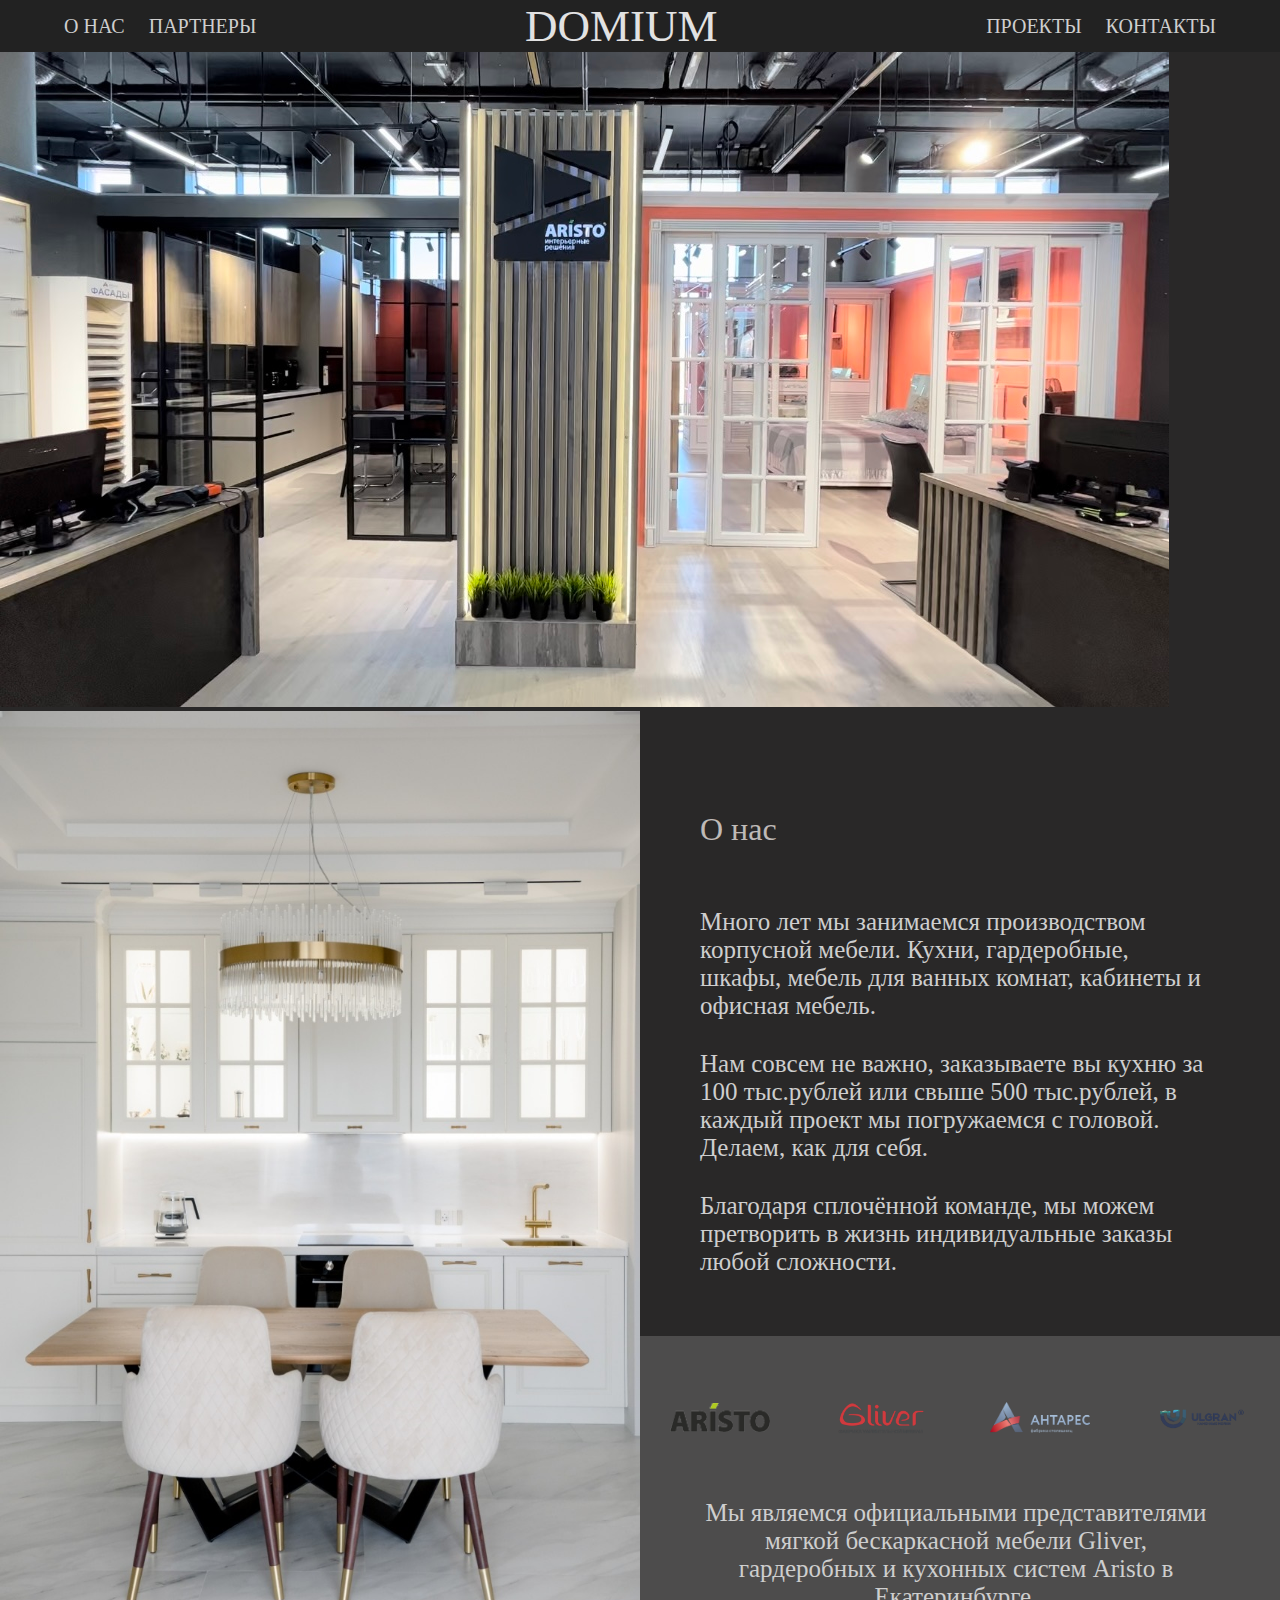
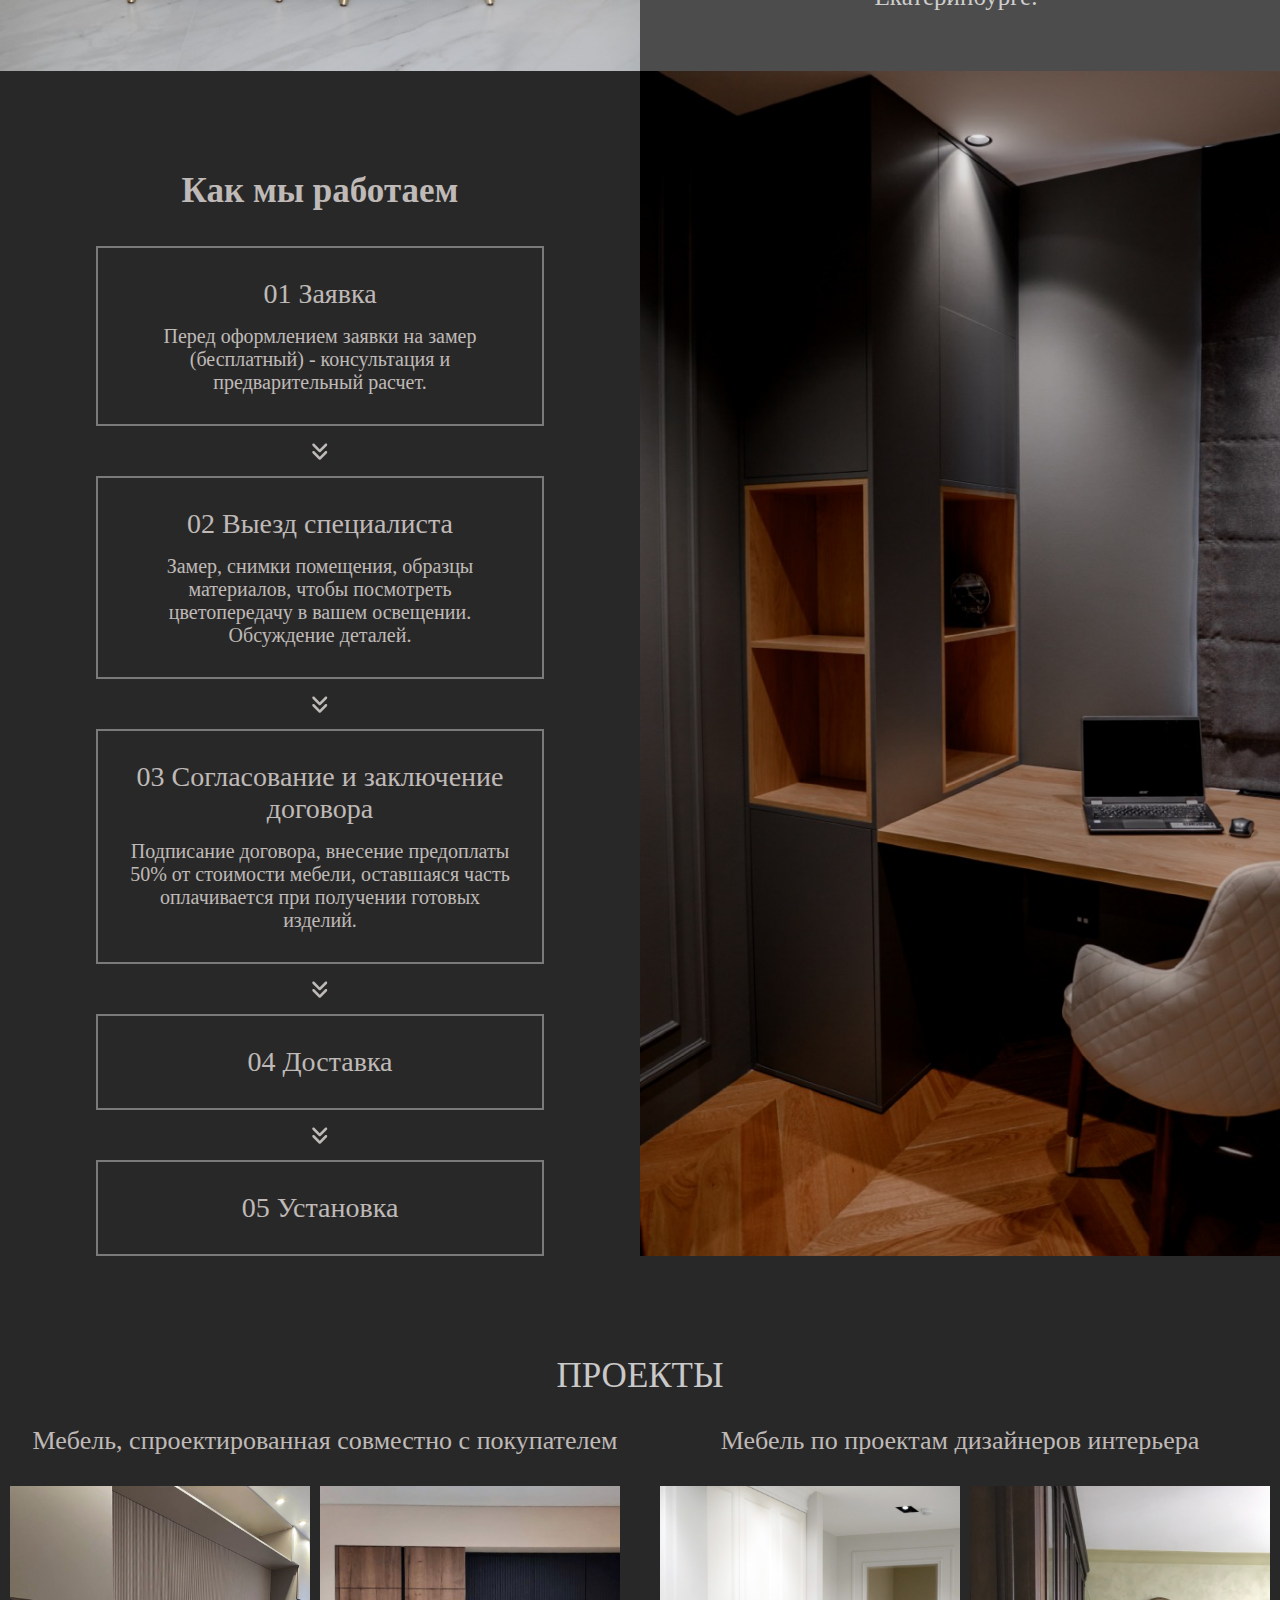
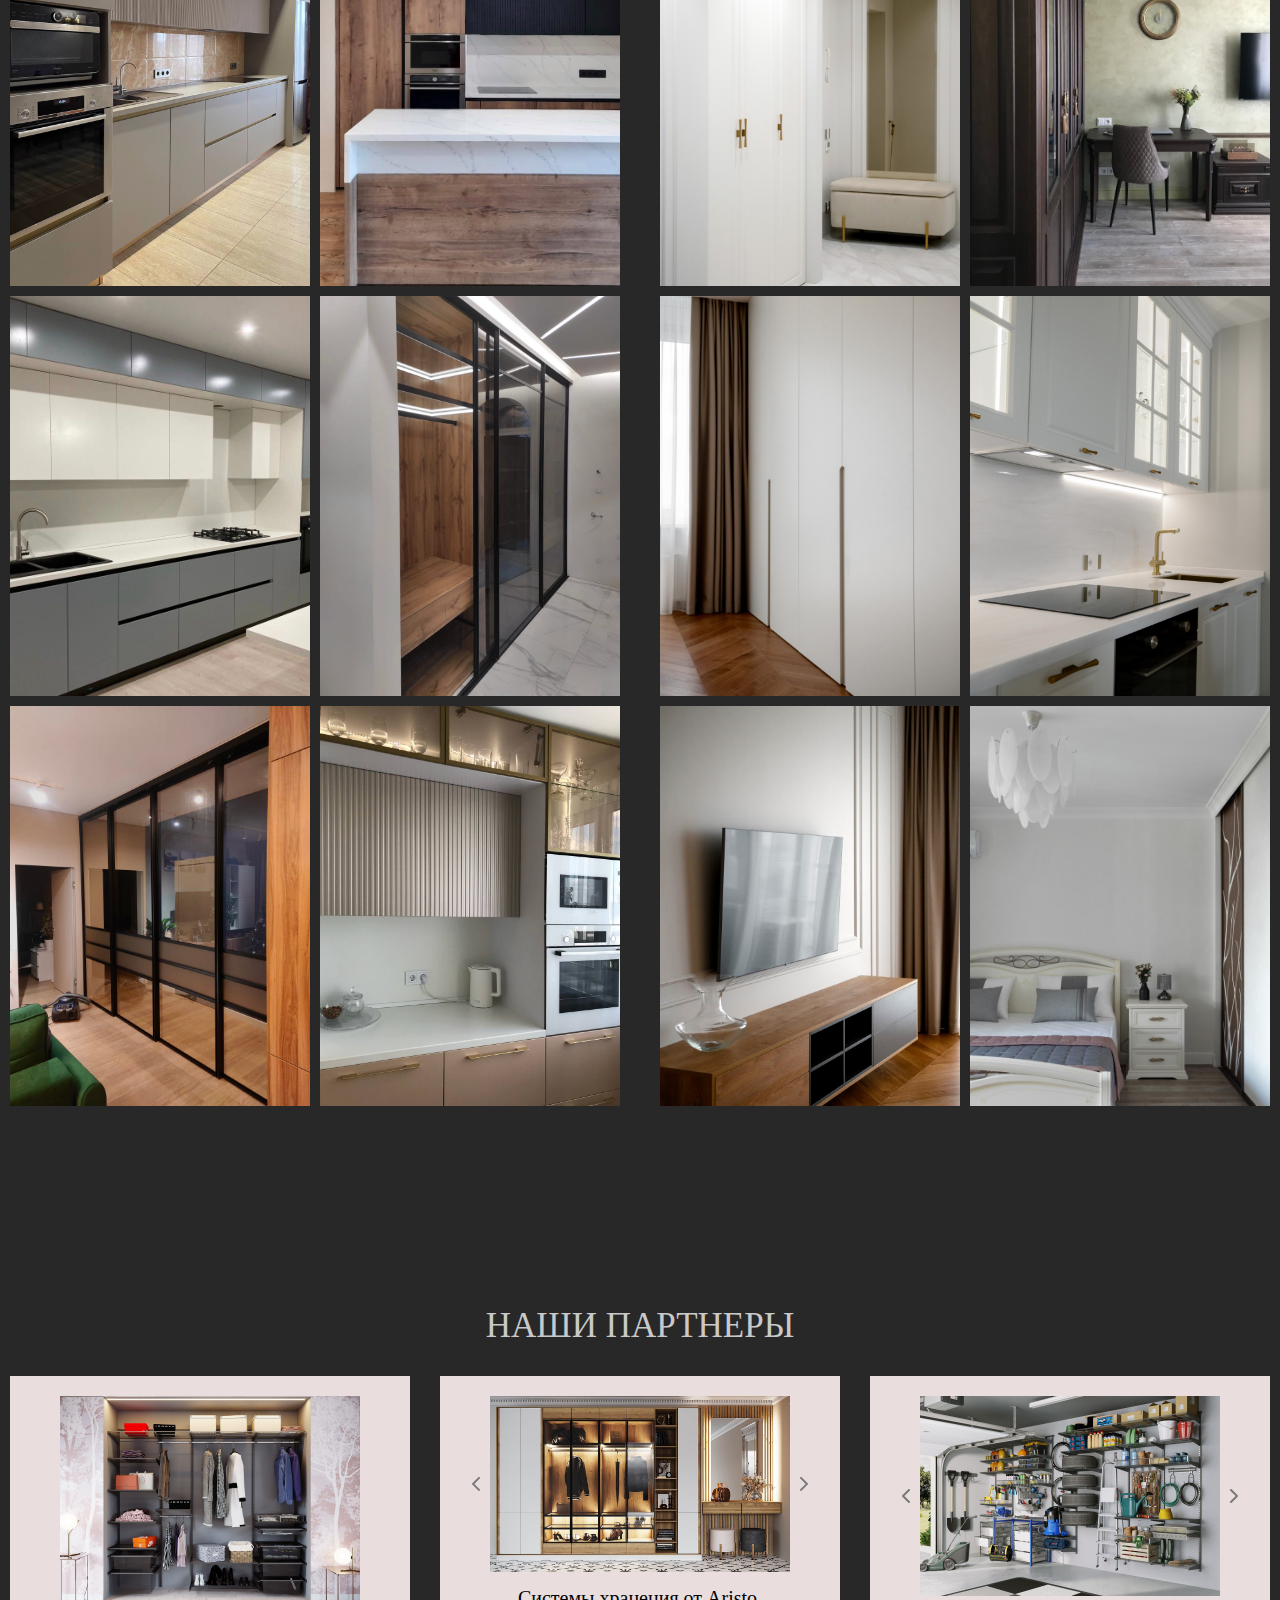
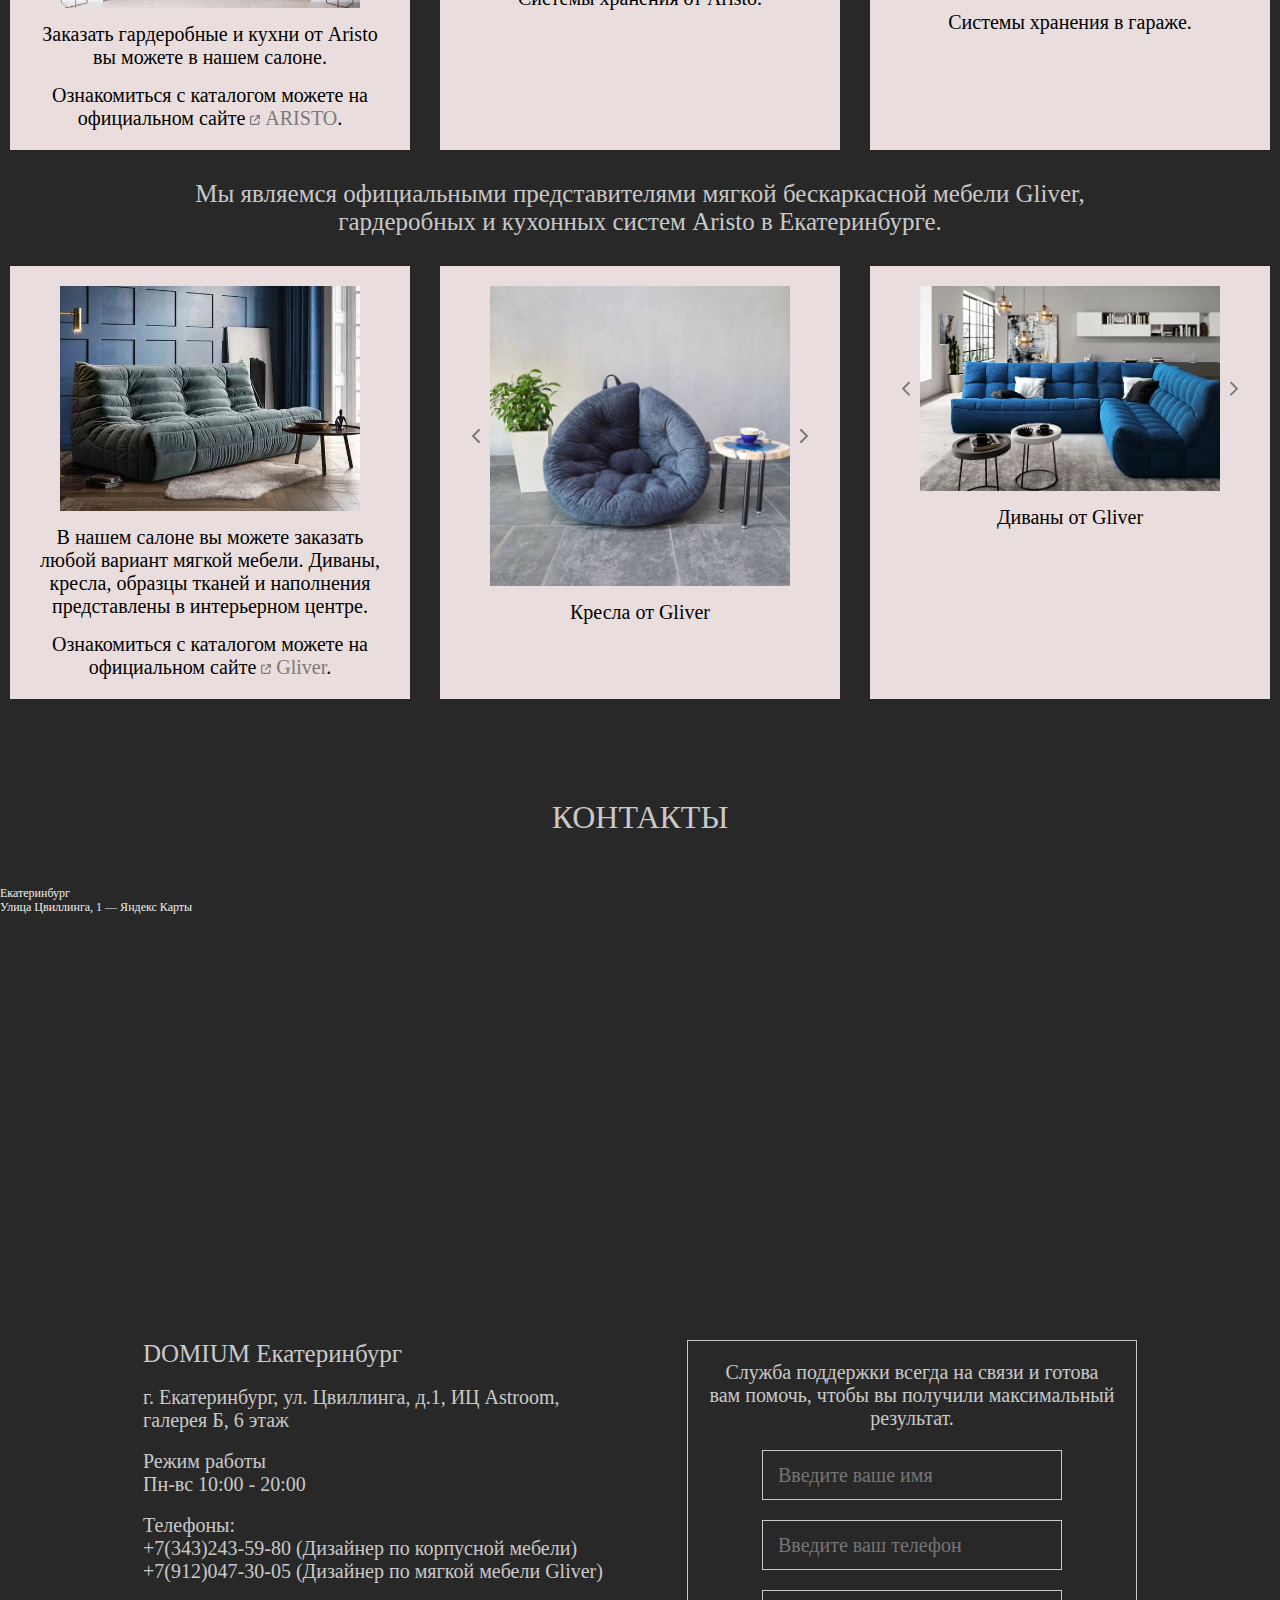
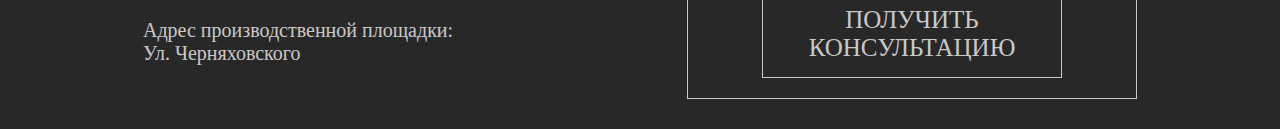
<file: index.html>
<!DOCTYPE html>
<html lang="en">
  <head>
    <meta charset="UTF-8" />
    <meta http-equiv="X-UA-Compatible" content="IE=edge" />
    <meta name="viewport" content="width=device-width, initial-scale=1.0" />
    <title>Изготовление корпусной и мягкой мебели Domium</title>
    <link
      rel="stylesheet"
      href="https://cdnjs.cloudflare.com/ajax/libs/animate.css/4.1.1/animate.min.css"
    />
    <link rel="stylesheet" href="style.css" />
    <script src="wow.min.js"></script>
    <script>
      new WOW().init();
    </script>
    <script src="jquery-3.6.4.min.js"></script>
    <script src="code.js" defer></script>
</head>
  <body>
    <header class="header">
      <nav class="navigation">
        <div class="nav-half">
          <a href="#about" class="navigation__link company">О нас</a>
          <a href="#partners" class="navigation__link">Партнеры</a>
        </div>
        <a href="#" class="logo">DOMIUM</a>
        <div class="nav-half">
          <a href="#projects" class="navigation__link">Проекты</a>
          <a href="#contacts" class="navigation__link">Контакты</a>
        </div>
        <div class="navigation__hamburger">
          <div class="three col">
            <div class="hamburger" id="hamburger-1">
              <span class="line"></span>
              <span class="line"></span>
              <span class="line"></span>
            </div>
          </div>
        </div>
      </nav>
      <div class="navigation__wrapper menu">
        <a href="#about" class="navigation__link company">О нас</a>
        <a href="#partners" class="navigation__link">Партнеры</a>
        <a href="#projects" class="navigation__link">Проекты</a>
        <a href="#contacts" class="navigation__link">Контакты</a>
      </div>
    </header>
    <main class="main">
      <div class="main__video">
        <img src="img/main-mobile.jpg" alt="фото салона">
      </div>
      <div class="main__about_us" id="about">
        <div class="about_us-info">
          <div class="about_us-info-left"></div>
          <div class="about_us-info-right">
            <div class="part1">
              <h1 class="main__about-us-title">О нас</h1>
              <p class="furniture_description">
                Много лет мы занимаемся производством корпусной мебели. Кухни,
                гардеробные, шкафы, мебель для ванных комнат, кабинеты и офисная
                мебель.
              </p>
              <p class="furniture_description">
                Нам совсем не важно, заказываете вы кухню за 100 тыс.рублей или
                свыше 500 тыс.рублей, в каждый проект мы погружаемся с головой.
                Делаем, как для себя.
              </p>
              <p class="furniture_description">
                Благодаря сплочённой команде, мы можем претворить в жизнь
                индивидуальные заказы любой сложности.
              </p>
            </div>
            <div class="part2" id="partners">
              <div class="partners_logos">
                <div class="partner_logo aristo_link">
                  <img src="img/aristo-big-1.png" alt="aristo" />
                </div>
                <div class="partner_logo gliver_link">
                  <img src="img/Лого_Гливер.png" alt="gliver" />
                </div>
                <div class="partner_logo">
                  <img
                    src="img/logo_antares_cmyk_horiz_invert.png"
                    alt="antares"
                  />
                </div>
                <div class="partner_logo">
                  <img src="img/Ulgran.png" alt="ulgran" />
                </div>
              </div>
              <p class="furniture_description center">
                Мы являемся официальными представителями мягкой бескаркасной
                мебели Gliver, гардеробных и кухонных систем Aristo в
                Екатеринбурге.
              </p>
            </div>
          </div>
        </div>
        <div class="work_stages">
          <div class="work_stages__description">
            <h2>Как мы работаем</h2>
            <div class="work_stage_item">
              <p>01 Заявка</p>
              <p>
                Перед оформлением заявки на замер (бесплатный) - консультация и
                предварительный расчет.
              </p>
            </div>
            <svg xmlns="http://www.w3.org/2000/svg" viewBox="0 0 448 512">
              <!--! Font Awesome Pro 6.4.0 by @fontawesome - https://fontawesome.com License - https://fontawesome.com/license (Commercial License) Copyright 2023 Fonticons, Inc. -->
              <path
                d="M246.6 470.6c-12.5 12.5-32.8 12.5-45.3 0l-160-160c-12.5-12.5-12.5-32.8 0-45.3s32.8-12.5 45.3 0L224 402.7 361.4 265.4c12.5-12.5 32.8-12.5 45.3 0s12.5 32.8 0 45.3l-160 160zm160-352l-160 160c-12.5 12.5-32.8 12.5-45.3 0l-160-160c-12.5-12.5-12.5-32.8 0-45.3s32.8-12.5 45.3 0L224 210.7 361.4 73.4c12.5-12.5 32.8-12.5 45.3 0s12.5 32.8 0 45.3z"
              />
            </svg>
            <div class="work_stage_item">
              <p>02 Выезд специалиста</p>
              <p>
                Замер, снимки помещения, образцы материалов, чтобы посмотреть
                цветопередачу в вашем освещении. Обсуждение деталей.
              </p>
            </div>
            <svg xmlns="http://www.w3.org/2000/svg" viewBox="0 0 448 512">
              <!--! Font Awesome Pro 6.4.0 by @fontawesome - https://fontawesome.com License - https://fontawesome.com/license (Commercial License) Copyright 2023 Fonticons, Inc. -->
              <path
                d="M246.6 470.6c-12.5 12.5-32.8 12.5-45.3 0l-160-160c-12.5-12.5-12.5-32.8 0-45.3s32.8-12.5 45.3 0L224 402.7 361.4 265.4c12.5-12.5 32.8-12.5 45.3 0s12.5 32.8 0 45.3l-160 160zm160-352l-160 160c-12.5 12.5-32.8 12.5-45.3 0l-160-160c-12.5-12.5-12.5-32.8 0-45.3s32.8-12.5 45.3 0L224 210.7 361.4 73.4c12.5-12.5 32.8-12.5 45.3 0s12.5 32.8 0 45.3z"
              />
            </svg>
            <div class="work_stage_item">
              <p>03 Согласование и заключение договора</p>
              <p>
                Подписание договора, внесение предоплаты 50% от стоимости
                мебели, оставшаяся часть оплачивается при получении готовых
                изделий.
              </p>
            </div>
            <svg xmlns="http://www.w3.org/2000/svg" viewBox="0 0 448 512">
              <!--! Font Awesome Pro 6.4.0 by @fontawesome - https://fontawesome.com License - https://fontawesome.com/license (Commercial License) Copyright 2023 Fonticons, Inc. -->
              <path
                d="M246.6 470.6c-12.5 12.5-32.8 12.5-45.3 0l-160-160c-12.5-12.5-12.5-32.8 0-45.3s32.8-12.5 45.3 0L224 402.7 361.4 265.4c12.5-12.5 32.8-12.5 45.3 0s12.5 32.8 0 45.3l-160 160zm160-352l-160 160c-12.5 12.5-32.8 12.5-45.3 0l-160-160c-12.5-12.5-12.5-32.8 0-45.3s32.8-12.5 45.3 0L224 210.7 361.4 73.4c12.5-12.5 32.8-12.5 45.3 0s12.5 32.8 0 45.3z"
              />
            </svg>
            <div class="work_stage_item">
              <p>04 Доставка</p>
            </div>
            <svg xmlns="http://www.w3.org/2000/svg" viewBox="0 0 448 512">
              <!--! Font Awesome Pro 6.4.0 by @fontawesome - https://fontawesome.com License - https://fontawesome.com/license (Commercial License) Copyright 2023 Fonticons, Inc. -->
              <path
                d="M246.6 470.6c-12.5 12.5-32.8 12.5-45.3 0l-160-160c-12.5-12.5-12.5-32.8 0-45.3s32.8-12.5 45.3 0L224 402.7 361.4 265.4c12.5-12.5 32.8-12.5 45.3 0s12.5 32.8 0 45.3l-160 160zm160-352l-160 160c-12.5 12.5-32.8 12.5-45.3 0l-160-160c-12.5-12.5-12.5-32.8 0-45.3s32.8-12.5 45.3 0L224 210.7 361.4 73.4c12.5-12.5 32.8-12.5 45.3 0s12.5 32.8 0 45.3z"
              />
            </svg>
            <div class="work_stage_item">
              <p>05 Установка</p>
            </div>
          </div>
          <div class="work_stages__image"></div>
        </div>
      </div>
      <div class="main__projects" id="projects">
        <h2 class="main__projects-title">ПРОЕКТЫ</h2>
        <div class="projects__content">
          <div class="customer-design">
            <h4 class="design-title">
              Мебель, спроектированная совместно с покупателем
            </h4>
            <div class="customer-design-images">
              <img src="img/kitchen1.jpg" alt="кухня" />
              <img src="img/kitchen_customer1.jpg" alt="кухня" />
              <img src="img/kitchen3.JPG" alt="кухня" />
              <img src="img/wardrobe2.jpg" alt="гардербная" />
              <img src="img/IMG_4831.JPG" alt="гардербная" />
              <img src="img/customer-kitchen.jpg" alt="кухня" />
            </div>
          </div>
          <div class="designer-projects">
            <h4 class="design-title">
              Мебель по проектам дизайнеров интерьера
            </h4>
            <div class="main__projects-items">
              <div class="main__project-item">
                <img src="./img/IMG_2112.JPG" alt="прихожая" />
              </div>
              <div class="main__project-item">
                <img src="./img/IMG_1278.jpg" alt="кабинет" />
              </div>
              <div class="main__project-item">
                <img src="./img/IMG_2117.JPG" alt="шкаф" />
              </div>
              <div class="main__project-item">
                <img src="./img/IMG_2108.JPG" alt="кухня" />
              </div>
              <div class="main__project-item">
                <img src="./img/IMG_2115.JPG" alt="тумба" />
              </div>
              <div class="main__project-item">
                <img src="./img/IMG_1657.JPG" alt="спальня" />
              </div>
            </div>
          </div>
        </div>
      </div>
      <div class="about__us-partners">
        <div class="aristo__slider hide">
          <div class="content">
            <div class="exit">
              <svg xmlns="http://www.w3.org/2000/svg" width="15px" fill="#292828" viewBox="0 0 384 512"><!--! Font Awesome Pro 6.4.0 by @fontawesome - https://fontawesome.com License - https://fontawesome.com/license (Commercial License) Copyright 2023 Fonticons, Inc. --><path d="M376.6 84.5c11.3-13.6 9.5-33.8-4.1-45.1s-33.8-9.5-45.1 4.1L192 206 56.6 43.5C45.3 29.9 25.1 28.1 11.5 39.4S-3.9 70.9 7.4 84.5L150.3 256 7.4 427.5c-11.3 13.6-9.5 33.8 4.1 45.1s33.8 9.5 45.1-4.1L192 306 327.4 468.5c11.3 13.6 31.5 15.4 45.1 4.1s15.4-31.5 4.1-45.1L233.7 256 376.6 84.5z"/></svg>
            </div>
            <div class="slider">
              <a href="#0" class="next control">Next</a>
              <a href="#0" class="prev control">Prev</a>
            <ul>
                <li > 
                  <img src="img/aristo-2foto.jpg" alt="гардеробная">
                </li>
                <li > 
                  <img src="img/Aristo_semeinaya-garderobnaya.jpg" alt="гардеробная">
                  </li>
                <li >
                  <img src="img/aristo-garderob2.jpg" alt="гардеробная">
                </li>
                <li > 
                  <img src="img/enigma.jpg" alt="гардербная"> </li>
                <li > 
                  <img src="img/aristo-garderob3.jpg" alt="гардеробная"> </li>
              </ul>
            </div>
        </div>
        </div>
        <div class="aristo__slider slider_garage hide">
          <div class="content">
            <div class="exit exit-garage">
              <svg xmlns="http://www.w3.org/2000/svg" width="15px" fill="#292828" viewBox="0 0 384 512"><!--! Font Awesome Pro 6.4.0 by @fontawesome - https://fontawesome.com License - https://fontawesome.com/license (Commercial License) Copyright 2023 Fonticons, Inc. --><path d="M376.6 84.5c11.3-13.6 9.5-33.8-4.1-45.1s-33.8-9.5-45.1 4.1L192 206 56.6 43.5C45.3 29.9 25.1 28.1 11.5 39.4S-3.9 70.9 7.4 84.5L150.3 256 7.4 427.5c-11.3 13.6-9.5 33.8 4.1 45.1s33.8 9.5 45.1-4.1L192 306 327.4 468.5c11.3 13.6 31.5 15.4 45.1 4.1s15.4-31.5 4.1-45.1L233.7 256 376.6 84.5z"/></svg>
            </div>
            <div class="slider2">
              <a href="#0" class="next control">Next</a>
              <a href="#0" class="prev control">Prev</a>
            <ul>
                <li > 
                  <img src="img/IMG_4806.JPG" alt="гаражные системы хранения">
                </li>
                <li > 
                  <img src="img/garage2.jpg" alt="гаражные системы хранения">
                  </li>
                <li >
                  <img src="img/garage3.jpg" alt="гаражные системы хранения">
                </li>
              </ul>
            </div>
          </div>
        </div>
        <h1 class="partners-title">НАШИ ПАРТНЕРЫ</h1>
        <div class="aristo__main-block" id="aristo">
          <div class="partner__aristo block1">
            <img src="img/aristo-garderob.jpg" alt="гардеробные системы">
            <p>
              Заказать гардеробные и кухни от Aristo вы можете в нашем салоне.</p>
              <p>Ознакомиться с каталогом можете на официальном сайте <svg xmlns="http://www.w3.org/2000/svg" width="10px" fill="#7a7a7a" viewBox="0 0 512 512"><!--! Font Awesome Pro 6.4.0 by @fontawesome - https://fontawesome.com License - https://fontawesome.com/license (Commercial License) Copyright 2023 Fonticons, Inc. --><path d="M320 0c-17.7 0-32 14.3-32 32s14.3 32 32 32h82.7L201.4 265.4c-12.5 12.5-12.5 32.8 0 45.3s32.8 12.5 45.3 0L448 109.3V192c0 17.7 14.3 32 32 32s32-14.3 32-32V32c0-17.7-14.3-32-32-32H320zM80 32C35.8 32 0 67.8 0 112V432c0 44.2 35.8 80 80 80H400c44.2 0 80-35.8 80-80V320c0-17.7-14.3-32-32-32s-32 14.3-32 32V432c0 8.8-7.2 16-16 16H80c-8.8 0-16-7.2-16-16V112c0-8.8 7.2-16 16-16H192c17.7 0 32-14.3 32-32s-14.3-32-32-32H80z"/></svg>
                <a href="https://www.aristo.ru/">ARISTO</a>.</p>
          </div>
          <div class="partner__aristo block2">
            <div class="partner__aristo-images">
              <svg xmlns="http://www.w3.org/2000/svg" width="10px" fill="#7a7a7a" viewBox="0 0 320 512"><!--! Font Awesome Pro 6.4.0 by @fontawesome - https://fontawesome.com License - https://fontawesome.com/license (Commercial License) Copyright 2023 Fonticons, Inc. --><path d="M9.4 233.4c-12.5 12.5-12.5 32.8 0 45.3l192 192c12.5 12.5 32.8 12.5 45.3 0s12.5-32.8 0-45.3L77.3 256 246.6 86.6c12.5-12.5 12.5-32.8 0-45.3s-32.8-12.5-45.3 0l-192 192z"/></svg>
              <img class="slider-image" src="img/aristo-2foto.jpg" alt="шкафы">
              <svg xmlns="http://www.w3.org/2000/svg" width="10px" fill="#7a7a7a" viewBox="0 0 320 512"><!--! Font Awesome Pro 6.4.0 by @fontawesome - https://fontawesome.com License - https://fontawesome.com/license (Commercial License) Copyright 2023 Fonticons, Inc. --><path d="M310.6 233.4c12.5 12.5 12.5 32.8 0 45.3l-192 192c-12.5 12.5-32.8 12.5-45.3 0s-12.5-32.8 0-45.3L242.7 256 73.4 86.6c-12.5-12.5-12.5-32.8 0-45.3s32.8-12.5 45.3 0l192 192z"/></svg>
            </div>
            <p>Системы хранения от Aristo.</p>
          </div>
          <div class="partner__aristo block3">
            <div class="partner__aristo-images garage">
            <svg xmlns="http://www.w3.org/2000/svg" width="10px" fill="#7a7a7a" viewBox="0 0 320 512"><!--! Font Awesome Pro 6.4.0 by @fontawesome - https://fontawesome.com License - https://fontawesome.com/license (Commercial License) Copyright 2023 Fonticons, Inc. --><path d="M9.4 233.4c-12.5 12.5-12.5 32.8 0 45.3l192 192c12.5 12.5 32.8 12.5 45.3 0s12.5-32.8 0-45.3L77.3 256 246.6 86.6c12.5-12.5 12.5-32.8 0-45.3s-32.8-12.5-45.3 0l-192 192z"/></svg>
            <img src="img/IMG_4806.JPG" alt="гаражные системы хранения">
            <svg xmlns="http://www.w3.org/2000/svg" width="10px" fill="#7a7a7a" viewBox="0 0 320 512"><!--! Font Awesome Pro 6.4.0 by @fontawesome - https://fontawesome.com License - https://fontawesome.com/license (Commercial License) Copyright 2023 Fonticons, Inc. --><path d="M310.6 233.4c12.5 12.5 12.5 32.8 0 45.3l-192 192c-12.5 12.5-32.8 12.5-45.3 0s-12.5-32.8 0-45.3L242.7 256 73.4 86.6c-12.5-12.5-12.5-32.8 0-45.3s32.8-12.5 45.3 0l192 192z"/></svg>
          </div>
            <p>Системы хранения в гараже.</p>
          </div>
        </div>
        
        <div class="general__main-block">
          <h3 class="partners-text">Мы являемся официальными представителями мягкой бескаркасной мебели Gliver, гардеробных и кухонных систем Aristo в Екатеринбурге.</h3>
          <div class="gliver__slider hide">
            <div class="content">
              <div class="exit gliver1_exit">
                <svg xmlns="http://www.w3.org/2000/svg" width="15px" fill="#292828" viewBox="0 0 384 512"><!--! Font Awesome Pro 6.4.0 by @fontawesome - https://fontawesome.com License - https://fontawesome.com/license (Commercial License) Copyright 2023 Fonticons, Inc. --><path d="M376.6 84.5c11.3-13.6 9.5-33.8-4.1-45.1s-33.8-9.5-45.1 4.1L192 206 56.6 43.5C45.3 29.9 25.1 28.1 11.5 39.4S-3.9 70.9 7.4 84.5L150.3 256 7.4 427.5c-11.3 13.6-9.5 33.8 4.1 45.1s33.8 9.5 45.1-4.1L192 306 327.4 468.5c11.3 13.6 31.5 15.4 45.1 4.1s15.4-31.5 4.1-45.1L233.7 256 376.6 84.5z"/></svg>
              </div>
            <div class="slider3">
              <a href="#0" class="next control">Next</a>
              <a href="#0" class="prev control">Prev</a>
             <ul>
                <li > 
                  <img src="img/gliver-oster-gray2.jpg" alt="кресло">
                </li>
                <li > 
                  <img src="img/gliver-kreslo-cat2.jpg" alt="кресло">
                   </li>
                <li >
                  <img src="img/gliver-oster-green2.JPG" alt="кресло">
                </li>
                <li > 
                  <img src="img/IMG_46292.jpg" alt="кресло"> </li>
              </ul>
              <div class="slider_option">
                <Button class="btn">Autoplay</Button>
              </div>
            </div>
          </div>
          </div>
          <div class="gliver__slider slider_divan hide">
            <div class="content">
              <div class="exit gliver2_exit">
                <svg xmlns="http://www.w3.org/2000/svg" width="15px" fill="#292828" viewBox="0 0 384 512"><!--! Font Awesome Pro 6.4.0 by @fontawesome - https://fontawesome.com License - https://fontawesome.com/license (Commercial License) Copyright 2023 Fonticons, Inc. --><path d="M376.6 84.5c11.3-13.6 9.5-33.8-4.1-45.1s-33.8-9.5-45.1 4.1L192 206 56.6 43.5C45.3 29.9 25.1 28.1 11.5 39.4S-3.9 70.9 7.4 84.5L150.3 256 7.4 427.5c-11.3 13.6-9.5 33.8 4.1 45.1s33.8 9.5 45.1-4.1L192 306 327.4 468.5c11.3 13.6 31.5 15.4 45.1 4.1s15.4-31.5 4.1-45.1L233.7 256 376.6 84.5z"/></svg>
              </div>
            <div class="slider4">
              <a href="#0" class="next control">Next</a>
              <a href="#0" class="prev control">Prev</a>
             <ul>
                <li > 
                  <img src="img/italianec2.webp" alt="диван">
                   </li>
                   <li > 
                    <img src="img/francuz2.webp" alt="диван">
                  </li>
                <li >
                  <img src="img/free-divan.webp" alt="диван">
                </li>
            </div>
            </div>
          </div>
          <div class="gliver__main-block" id="gliver">
            <div class="partner__gliver block1">
              <img src="img/gliver-divan.JPG" alt="диван">
              <p>
                В нашем салоне вы можете заказать любой вариант мягкой мебели. Диваны, кресла, образцы тканей и наполнения представлены в интерьерном центре.</p>
                <p>Ознакомиться с каталогом можете на официальном сайте <svg xmlns="http://www.w3.org/2000/svg" width="10px" fill="#7a7a7a" viewBox="0 0 512 512"><!--! Font Awesome Pro 6.4.0 by @fontawesome - https://fontawesome.com License - https://fontawesome.com/license (Commercial License) Copyright 2023 Fonticons, Inc. --><path d="M320 0c-17.7 0-32 14.3-32 32s14.3 32 32 32h82.7L201.4 265.4c-12.5 12.5-12.5 32.8 0 45.3s32.8 12.5 45.3 0L448 109.3V192c0 17.7 14.3 32 32 32s32-14.3 32-32V32c0-17.7-14.3-32-32-32H320zM80 32C35.8 32 0 67.8 0 112V432c0 44.2 35.8 80 80 80H400c44.2 0 80-35.8 80-80V320c0-17.7-14.3-32-32-32s-32 14.3-32 32V432c0 8.8-7.2 16-16 16H80c-8.8 0-16-7.2-16-16V112c0-8.8 7.2-16 16-16H192c17.7 0 32-14.3 32-32s-14.3-32-32-32H80z"/></svg>
                  <a href="https://gliver.ru/">Gliver</a>.</p>
            </div>
            <div class="partner__gliver block2">
              <div class="partner__gliver-images">
                <svg xmlns="http://www.w3.org/2000/svg" width="10px" fill="#7a7a7a" viewBox="0 0 320 512"><!--! Font Awesome Pro 6.4.0 by @fontawesome - https://fontawesome.com License - https://fontawesome.com/license (Commercial License) Copyright 2023 Fonticons, Inc. --><path d="M9.4 233.4c-12.5 12.5-12.5 32.8 0 45.3l192 192c12.5 12.5 32.8 12.5 45.3 0s12.5-32.8 0-45.3L77.3 256 246.6 86.6c12.5-12.5 12.5-32.8 0-45.3s-32.8-12.5-45.3 0l-192 192z"/></svg>
                <img class="slider-image" src="img/gliver-oster-gray.JPG" alt="кресло">
                <svg xmlns="http://www.w3.org/2000/svg" width="10px" fill="#7a7a7a" viewBox="0 0 320 512"><!--! Font Awesome Pro 6.4.0 by @fontawesome - https://fontawesome.com License - https://fontawesome.com/license (Commercial License) Copyright 2023 Fonticons, Inc. --><path d="M310.6 233.4c12.5 12.5 12.5 32.8 0 45.3l-192 192c-12.5 12.5-32.8 12.5-45.3 0s-12.5-32.8 0-45.3L242.7 256 73.4 86.6c-12.5-12.5-12.5-32.8 0-45.3s32.8-12.5 45.3 0l192 192z"/></svg>
              </div>
              <p>Кресла от Gliver</p>
            </div>
            <div class="partner__gliver divan block3">
              <div class="partner__gliver-images">
                <svg xmlns="http://www.w3.org/2000/svg" width="10px" fill="#7a7a7a" viewBox="0 0 320 512"><!--! Font Awesome Pro 6.4.0 by @fontawesome - https://fontawesome.com License - https://fontawesome.com/license (Commercial License) Copyright 2023 Fonticons, Inc. --><path d="M9.4 233.4c-12.5 12.5-12.5 32.8 0 45.3l192 192c12.5 12.5 32.8 12.5 45.3 0s12.5-32.8 0-45.3L77.3 256 246.6 86.6c12.5-12.5 12.5-32.8 0-45.3s-32.8-12.5-45.3 0l-192 192z"/></svg>
                <img class="slider-image" src="img/italianec2.webp" alt="диван">
                <svg xmlns="http://www.w3.org/2000/svg" width="10px" fill="#7a7a7a" viewBox="0 0 320 512"><!--! Font Awesome Pro 6.4.0 by @fontawesome - https://fontawesome.com License - https://fontawesome.com/license (Commercial License) Copyright 2023 Fonticons, Inc. --><path d="M310.6 233.4c12.5 12.5 12.5 32.8 0 45.3l-192 192c-12.5 12.5-32.8 12.5-45.3 0s-12.5-32.8 0-45.3L242.7 256 73.4 86.6c-12.5-12.5-12.5-32.8 0-45.3s32.8-12.5 45.3 0l192 192z"/></svg>
              </div>
              <p>Диваны от Gliver</p>
            </div>
          </div>
        </div>
      </div>
      <div class="main__contacts" id="contacts">
        <h1 class="main__contacts-title">КОНТАКТЫ</h1>
        <div class="contacts__content">
          <div class="contacts-map">
            <div style="position: relative; overflow: hidden">
              <a
                href="https://yandex.ru/maps/54/yekaterinburg/?utm_medium=mapframe&utm_source=maps"
                style="
                  color: #eee;
                  font-size: 12px;
                  position: absolute;
                  top: 0px;
                "
                >Екатеринбург</a
              ><a
                href="https://yandex.ru/maps/54/yekaterinburg/house/ulitsa_tsvillinga_1/YkkYcAVlQEUBQFtsfXRwd3pgYg==/?ll=60.625906%2C56.816637&utm_medium=mapframe&utm_source=maps&z=16.44"
                style="
                  color: #eee;
                  font-size: 12px;
                  position: absolute;
                  top: 14px;
                "
                >Улица Цвиллинга, 1 — Яндекс Карты</a
              ><iframe
                src="https://yandex.ru/map-widget/v1/?ll=60.625906%2C56.816637&mode=search&ol=geo&ouri=ymapsbm1%3A%2F%2Fgeo%3Fdata%3DCgk3Njk4MTEyMzUScdCg0L7RgdGB0LjRjywg0KHQstC10YDQtNC70L7QstGB0LrQsNGPINC-0LHQu9Cw0YHRgtGMLCDQldC60LDRgtC10YDQuNC90LHRg9GA0LMsINGD0LvQuNGG0LAg0KbQstC40LvQu9C40L3Qs9CwLCAxIgoN7YByQhU8RGNC&z=16.44"
                width="100%"
                height="400"
                frameborder="1"
                allowfullscreen="true"
                style="position: relative"
              ></iframe>
            </div>
          </div>
          <div class="contacts__address-and-consult">
            <div class="main__contacts-address">
              <p class="contacts-name">DOMIUM Екатеринбург</p>
              <br />
              <p>
                г. Екатеринбург, ул. Цвиллинга, д.1, ИЦ Astroom, галерея Б, 6 этаж
              </p>
              <br />
              <p>Режим работы</p>
              <p>Пн-вс 10:00 - 20:00</p>
              <br />
              <p>Телефоны:</p>
              <p>+7(343)243-59-80 (Дизайнер по корпусной мебели)</p>
              <p> +7(912)047-30-05 (Дизайнер по мягкой мебели Gliver)</p>
              <!-- <p> +7(982)113-83-01 (Эльвина администратор)</p> -->
              <br />
              <br />
              <p>Адрес производственной площадки:</p>
              <p>Ул. Черняховского</p>
            </div>
            <div class="consult">
              <p>Служба поддержки всегда на связи и готова вам помочь, чтобы вы получили максимальный результат.</p>
              <form action="handler.php" method="post">
                <input class="input_name" name="username" type="text" placeholder="Введите ваше имя" required>
                <input class="input_tel" name="phone" type="tel" placeholder="Введите ваш телефон" required>
                <button class="btn_submit" type="submit">Получить консультацию</button>
              </form>
            </div>
          </div>
        </div>
      </div>
    </main>
    <footer class="footer"></footer>
  </body>
</html>
</file>
<file: style.css>
@import url("https://fonts.googleapis.com/css2?family=GFS+Didot&display=swap");
* {
  padding: 0px;
  margin: 0px;
  border: none;
  text-decoration: none;
  box-sizing: border-box;
  scroll-behavior: smooth;
  font-family: Didot;
  font-weight: 400;
}

.navigation__wrapper {
  display: none;
}
.slider-on {
  overflow-x: hidden;
}

.main__video {
  /* height: 92vh; */
  overflow: hidden;
}

.overview_video {
  width: 100%;
}

.container {
  width: 1200px;
  margin: 0 auto;
}

.header {
  background-color: #222222;
  /* display: flex;
  justify-content: flex-end;
  align-items: center;
  position: relative; */
  padding-left: 5vw;
  padding-right: 5vw;
}

.fix__head {
  width: 100%;
  position: fixed;
  top: 0;
  left: 0;
  z-index: 5;
}

.logo {
  color: #e2e2e2;
  font-family: "Times New Roman", Times, serif;
  /* position: absolute;
  left: 44%; */
  font-size: 45px;
}

.navigation {
  display: flex;
  justify-content: space-between;
  align-items: center;
  /* gap: 20px; */
  text-transform: uppercase;
}

.nav-half a:first-child {
  margin-right: 20px;
}

.navigation__hamburger {
  display: none;
}

.navigation__link {
  color: #cecece;
  font-size: 20px;
}

.navigation__link:hover {
  color: #3a3430;
  transition: all 500ms ease-out;
}

.main {
  background-color: #292828;
}

.main__video video {
  z-index: 0;
}

.main__picture {
  width: 100%;
  height: 100vh;
  background-image: url();
}

.main__about-us-title {
  margin-bottom: 60px;
  margin-left: 60px;
  margin-top: 100px;
}

.about_us-info {
  display: grid;
  grid-template-columns: 1fr 1fr;
  grid-template-rows: min-content min-content;
  color: #e9e4e1c7;
  overflow: hidden;
}

.about_us-info-left {
  grid-row-start: 1;
  grid-row-end: 3;
  background-image: url(img/IMG_2107.JPG);
  background-size: cover;
}
.part2 {
  width: 50vw;
  margin-top: 60px;
  background-color: #4d4c4c;
  padding-bottom: 30px;
  padding-top: 30px;
}
.partners_logos {
  display: flex;
  justify-content: space-around;
  align-items: center;
  margin-bottom: 30px;
}

.partner_logo {
  padding: 15px;
  height: 103px;
  border-radius: 10px;
  display: flex;
  align-items: center;
  cursor: pointer;
}

.partner_logo img {
  width: 100px;
}

.partner_logo:hover {
  background-color: #7a7a7a;
  transition: all 500ms ease-out;
}

.work_stages {
  display: grid;
  grid-template-columns: 1fr 1fr;
  color: #e9e4e1c7;
}

.work_stages__description svg {
  height: 20px;
  fill: #e9e4e1c7;
}

.work_stages__description {
  padding-top: 100px;
  display: flex;
  flex-direction: column;
  justify-content: center;
  align-items: center;
  gap: 15px;
}

.work_stage_item {
  padding: 30px;
  border: 2px solid #7a7a7a;
  display: flex;
  flex-direction: column;
  gap: 15px;
  justify-content: center;
  align-items: center;
  width: 35vw;
  text-align: center;
}
.work_stages__image {
  background-image: url(img/IMG_2121.JPG);
  width: 50vw;
  background-repeat: no-repeat;
  background-size: cover;
}

.work_stage_item p:first-child {
  font-size: 28px;
}

.work_stage_item p {
  font-size: 20px;
}

.work_stages__description h2 {
  font-weight: bold;
  font-size: 35px;
  margin-bottom: 20px;
}

.main__projects {
  padding-top: 100px;
}

.main__projects-title {
  color: #c9c9c9;
  text-align: center;
  font-size: 35px;
  margin-bottom: 30px;
  font-weight: normal;
}

.projects__content {
  display: grid;
  grid-template-columns: 50% 50%;
}

.main__projects-items {
  display: flex;
  justify-content: flex-end;
  flex-wrap: wrap;
  gap: 10px;
  padding-right: 10px;
}

.main__project-item {
  width: 300px;
  height: 400px;
}
.main__project-item > img {
  width: 100%;
  height: 100%;
}

.customer-design {
  margin-bottom: 100px;
  padding-left: 10px;
}
.customer-design-images > img {
  width: 300px;
  height: 400px;
}

.customer-design-images {
  display: flex;
  justify-content: flex-start;
  flex-wrap: wrap;
  gap: 10px;
}

.furniture_photo_1 {
  width: 50vw;
}

.furniture_photo_2 {
  width: 550px;
}

.furniture_description {
  width: 40vw;
  font-size: 25px;
  color: #cecece;
  margin-bottom: 30px;
  margin-left: 60px;
}

.center {
  text-align: center;
}

.design-title {
  color: #e9e4e1c7;
  font-size: 26px;
  margin-bottom: 30px;
  font-weight: normal;
  text-align: center;
}

.about__us-partners {
  padding-top: 100px;
  position: relative;
}

.partners-title {
  color: #c9c9c9;
  text-align: center;
  font-size: 35px;
  margin-bottom: 30px;
  font-weight: normal;
}

.aristo__main-block,
.gliver__main-block {
  display: flex;
  gap: 10px;
  justify-content: center;
}

.partner__aristo,
.partner__gliver {
  width: 400px;
  display: flex;
  flex-direction: column;
  justify-content: flex-start;
  gap: 15px;
  align-items: center;
  padding: 20px;
  background-color: #e9dddd;
  margin: 0 auto;
}

.partner__aristo-images img {
  width: 300px;
}

.partner__aristo-images,
.partner__gliver-images {
  display: flex;
  gap: 8px;
  justify-content: center;
  cursor: pointer;
}

.partner__aristo-images svg {
  cursor: pointer;
}

.partner__aristo p,
.partner__gliver p {
  font-size: 20px;
  text-align: center;
}

.partner__aristo a,
.partner__gliver a {
  color: #7a7a7a;
}

.partner__aristo img,
.partner__gliver img {
  width: 300px;
}

.partners-text {
  color: #c9c9c9;
  font-size: 25px;
  margin: 30px auto;
  font-weight: normal;
  width: 900px;
  text-align: center;
}

.main__contacts {
  padding-top: 100px;
  padding-bottom: 30px;
}

.contacts__address-and-consult {
  margin-top: 50px;
  display: flex;
  gap: 40px;
  justify-content: center;
}
.main__contacts-title {
  text-align: center;
  margin-bottom: 50px;
  color: #c9c9c9;
  font-weight: normal;
}

.contacts-info {
  display: flex;
  gap: 70px;
}

.main__contacts-address {
  width: 484px;
}

.main__contacts-address p {
  color: #c9c9c9;
  font-size: 20px;
}

.main__contacts-address > p:first-child {
  font-size: 25px;
}

.contacts__content {
  display: flex;
  flex-direction: column;
}

.consult {
  width: 450px;
  display: flex;
  flex-direction: column;
  justify-content: center;
  align-items: center;
  text-align: center;
  gap: 20px;
  color: #c9c9c9;
  font-size: 20px;
  border: 1px solid #c9c9c9;
  padding: 20px;
  margin-left: 20px;
}

input {
  color: #c9c9c9;
}

.input_name,
.input_tel {
  height: 50px;
  width: 300px;
  border: 1px solid #c9c9c9;
  margin-bottom: 20px;
  background-color: #292828;
  font-size: 20px;
  padding-left: 15px;
}

.btn_submit {
  padding: 15px;
  width: 300px;
  color: #c9c9c9;
  background: none;
  text-transform: uppercase;
  border: 1px solid #c9c9c9;
  font-size: 25px;
  cursor: pointer;
}

.aristo__slider,
.gliver__slider {
  background: rgba(71, 71, 71, 0.8);
  padding: 50px;
  position: absolute;
  display: flex;
  justify-content: center;
  align-items: center;
  top: 0;
  left: 0;
  width: 100vw;
  height: 100vh;
}

.gliver__slider {
  top: 500px;
}

.content {
  position: relative;
}

.exit {
  cursor: pointer;
  position: absolute;
  top: 41px;
  right: 18px;
  z-index: 10;
}

.hide {
  display: none;
}

.slider,
.slider2,
.slider3,
.slider4 {
  position: relative;
  width: 100%;
  overflow: hidden;
  height: 600px;
  margin: 20px auto 0 auto;
}

.slider ul,
.slider2 ul,
.slider3 ul,
.slider4 ul {
  position: relative;
  width: 100%;
  margin: 0;
  padding: 0;
  height: 600px;
  display: inline-block;
  list-style: none;
  background: #458;
}

.slider ul li,
.slider2 ul li,
.slider3 ul li,
.slider4 ul li {
  position: relative;
  float: left;
  display: inline-block;
  margin: 0;
  padding: 0;
  width: 900px;
  height: 500px;
  background: #fff;
  text-align: center;
  line-height: 500px;
  color: #333;
}

.slider ul li img,
.slider2 ul li img,
.slider3 ul li img,
.slider4 ul li img {
  width: 100%;
  height: 100%;
}

.control {
  position: absolute;
  top: 40%;
  z-index: 999;
  display: block;
  padding: 4% 3%;
  width: auto;
  height: auto;
  background: #2a2a2a;
  color: #fff;
  text-decoration: none;
  font-weight: 600;
  font-size: 18px;
  opacity: 0.8;
  cursor: pointer;
}

.prev {
  left: 0px;
}

.next {
  right: 0px;
}

.slider3 {
  width: 600px;
  height: 500px;
}

.slider3 ul {
  height: 500px;
}

.slider3 ul li {
  width: 600px;
  height: 500px;
  line-height: 500px;
}

@media (max-width: 1260px) {
  .customer-design-images {
    justify-content: center;
  }
  .projects__content {
    display: flex;
    flex-direction: column;
  }

  .main__projects-items {
    justify-content: center;
  }

  .partner__aristo img,
  .partner__gliver img {
    width: 90%;
  }
}

@media (max-width: 1215px) {
  .part2 {
    margin-top: 15px;
  }

  .partners_logos {
    margin-bottom: 15px;
  }
}

@media (max-width: 1065px) {
  .furniture_description {
    font-size: 23px;
  }
  .partner_logo img {
    width: 80px;
  }
}

@media (max-width: 1030px) {
  .aristo__main-block,
  .gliver__main-block {
    display: grid;
    gap: 10px;
    grid-template-columns: 1fr 1fr;
    grid-template-columns: 1fr 1fr;
    margin: 20px;
  }
  .block1 {
    grid-column: 1/3;
  }
  .partner__aristo,
  .partner__gliver {
    width: 100%;
  }

  .contacts__address-and-consult {
    flex-direction: column;
    margin-left: 30px;
  }

  .consult {
    margin-left: 0;
  }
}

@media (max-width: 1000px) {
  .slider ul li,
  .slider2 ul li,
  .slider4 ul li {
    width: 780px;
  }

  .gliver__slider {
    top: 1280px;
  }
}

@media (max-width: 880px) {
  .main__about-us-title {
    margin-top: 60px;
  }

  .partners_logos {
    display: grid;
    grid-template-columns: 1fr 1fr;
    grid-template-rows: 1fr 1fr;
    justify-items: center;
  }

  .partner_logo {
    height: 70px;
    justify-content: center;
    width: 140px;
  }

  .furniture_description {
    font-size: 21px;
  }

  .part2 {
    display: flex;
    flex-direction: column;
    align-items: center;
  }

  .furniture_description {
    margin-left: 0;
  }

  .part1 {
    margin-left: 30px;
  }

  .main__about-us-title {
    margin-left: 0;
  }

  .partners-text {
    width: auto;
  }

  .slider ul li,
  .slider2 ul li,
  .slider4 ul li {
    width: 750px;
  }

  .gliver__slider {
    top: 1100px;
  }
}

@media (max-width: 780px) {
  .navigation__link {
    font-size: 18px;
  }

  .about_us-info {
    display: block;
  }

  .furniture_description {
    width: 100%;
  }

  .about_us-info {
    position: relative;
    height: 100%;
    display: block;
  }

  .about_us-info-left {
    background-image: url(img/IMG_2107-1.jpg);
  }

  .part1 {
    margin-right: 30px;
    padding-bottom: 30px;
  }
  .about_us-info-right {
    margin: 0;
    background: rgba(71, 71, 71, 0.8);
    z-index: 3;
    position: sticky;
    top: 0;
    left: 0;
  }
  .about_us-info-left {
    display: block;
    position: absolute;
    top: 0;
    left: 0;
    width: 100%;
    height: 100%;
    z-index: 0;
  }

  .main__about-us-title {
    margin: 0;
    padding-top: 50px;
    padding-bottom: 50px;
  }

  .part2 {
    width: 100%;
    padding-right: 30px;
    padding-left: 30px;
    background: rgba(71, 71, 71, 0.5);
  }

  .partners_logos {
    display: flex;
    justify-content: center;
  }

  .work_stages {
    position: relative;
    display: block;
  }

  .work_stage_item {
    width: 80vw;
  }
  .work_stages__description {
    position: sticky;
    z-index: 1;
    width: 100%;
    background: rgba(71, 71, 71, 0.8);
    padding-bottom: 100px;
  }

  .work_stages__image {
    position: absolute;
    top: 0;
    left: 0;
    width: 100%;
    height: 100%;
    z-index: 0;
  }
  .slider ul li,
  .slider2 ul li,
  .slider4 ul li {
    width: 650px;
    height: 430px;
    line-height: 430px;
  }

  .slider3 ul li {
    width: 430px;
    height: 430px;
    line-height: 430px;
  }

  .slider ul,
  .slider2 ul,
  .slider3 ul,
  .slider4 ul {
    height: 430px;
  }

  .gliver__slider {
    top: 1100px;
  }
}

@media (max-width: 680px) {

  .navigation__wrapper {
    position: absolute;
    top: 52px;
    left: 0;
    right: 0;
    background-color: #222222;
    display: flex;
    flex-direction: column;
    justify-content: center;
    align-items: center;
    padding: 30px;
    gap: 15px;
    z-index: 50;
  }

  .navigation__wrapper a {
    font-size: 22px;
  }

  .nav-half {
    display: none;
  }

  .navigation__hamburger {
    display: block;
  }

  .hamburger .line {
    width: 30px;
    height: 3px;
    background-color: #ecf0f1;
    display: block;
    margin: 8px auto;
    -webkit-transition: all 0.3s ease-in;
    -o-transition: all 0.3s ease-in;
    transition: all 0.3s ease-in;
  }

  .hamburger:hover {
    cursor: pointer;
  }

  #hamburger-1.is-active .line:nth-child(2) {
    opacity: 0;
  }

  #hamburger-1.is-active .line:nth-child(1) {
    -webkit-transform: translateY(12px) rotate(45deg);
    -ms-transform: translateY(12px) rotate(45deg);
    -o-transform: translateY(12px) rotate(45deg);
    transform: translateY(12px) rotate(45deg);
  }

  #hamburger-1.is-active .line:nth-child(3) {
    -webkit-transform: translateY(-10px) rotate(-45deg);
    -ms-transform: translateY(-10px) rotate(-45deg);
    -o-transform: translateY(-10px) rotate(-45deg);
    transform: translateY(-10px) rotate(-45deg);
  }

  .slider ul li,
  .slider2 ul li,
  .slider4 ul li {
    width: 600px;
    height: 400px;
    line-height: 400px;
  }

  .slider3 ul li {
    width: 400px;
    height: 400px;
    line-height: 400px;
  }

  .slider ul,
  .slider2 ul,
  .slider3 ul,
  .slider4 ul {
    height: 400px;
  }
}
</file>
